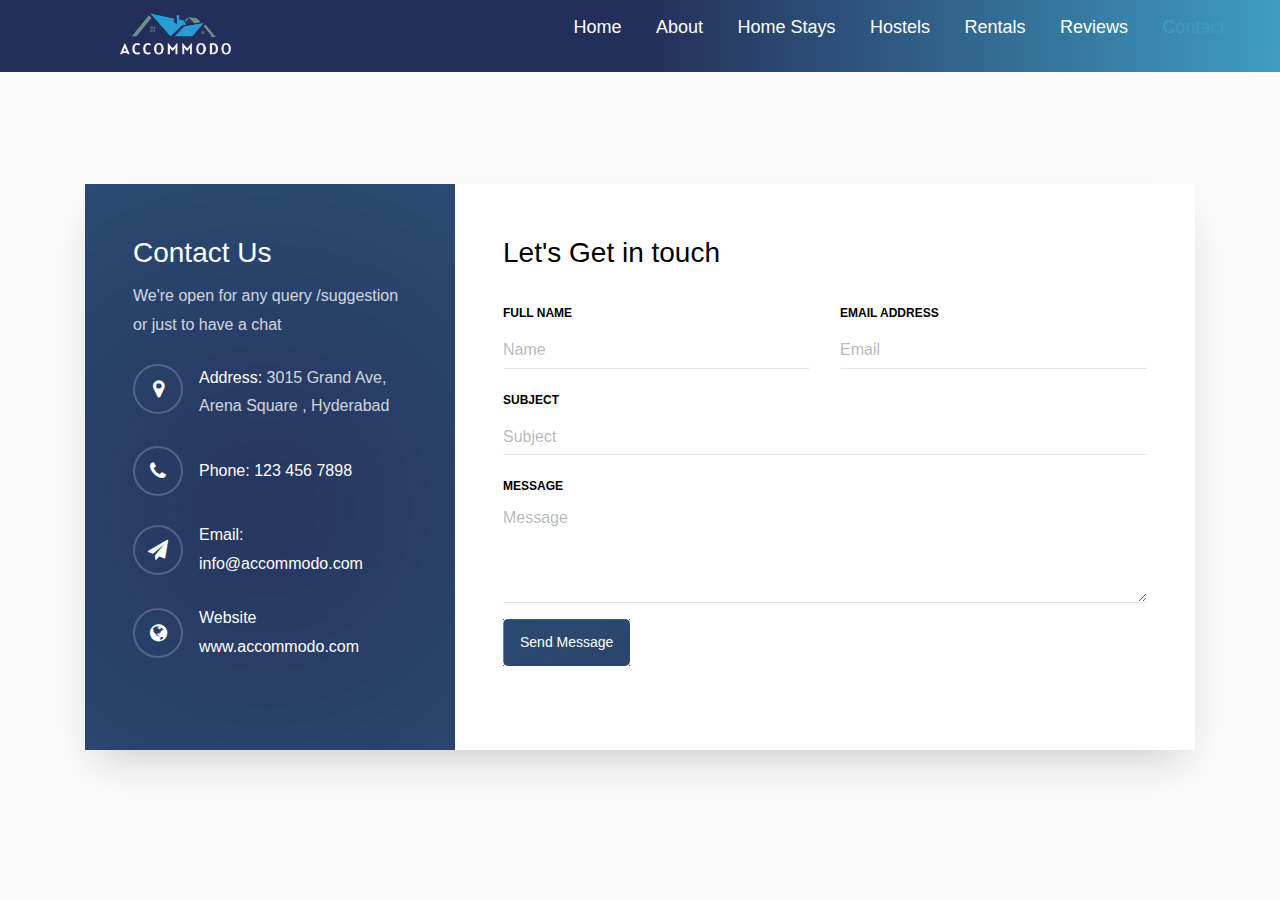
<file: contact-form.html>
<!doctype html>
<html lang="en">
  <head>
  	<title>Contact Us</title>
    <meta charset="utf-8">
    <meta name="viewport" content="width=device-width, initial-scale=1, shrink-to-fit=no">

	<link href='https://fonts.googleapis.com/css?family=Roboto:400,100,300,700' rel='stylesheet' type='text/css'>

	<link rel="stylesheet" href="https://stackpath.bootstrapcdn.com/font-awesome/4.7.0/css/font-awesome.min.css">
	
	<link rel="stylesheet" href="/css/style-cont.css">
	<link rel="stylesheet" href="/css/styles.css">

	</head>
	<body style="font-family:'Montserrat', sans-serif; " !important>

		<div class="barreview">

			<div class="logoreview">
				<img src="images/ACCOMMODOLOGO-removebg-preview.png" height="100%" width="100%">
			</div>
	
			<div class="navireview1">
	
				<ul style="list-style-type:none ; font-size:18px" >
					<li> <a class="nav-items" href="/Welcomepage.html" > Home</a> </li>
					<li> <a class="nav-items" href="/Welcomepage.html">About</a> </li>
					<li> <a class="nav-items" href="/homestay.html" >Home Stays</a> </li>
					<li> <a class="nav-items" href="/hostel.html" >Hostels</a> </li>
					<li> <a class="nav-items" href="/rental.html" >Rentals</a> </li>
					<li> <a class="nav-items" href="/review.html" >Reviews</a> </li>
					<li> <a class="nav-items" href="/contact-form.html" style="color:#3f9cc1 ;" >Contact</a> </li>
					
				</ul>
	
			</div>
	
		</div>
		
		
	<section class="ftco-section">
		<div class="container">
			
			<div class="row justify-content-center">
				<div class="col-md-12">
					<div class="wrapper">
						<div class="row no-gutters">
							<div class="col-lg-8 col-md-7 order-md-last d-flex align-items-stretch">
								<div class="contact-wrap w-100 p-md-5 p-4">
									<h3 class="mb-4">Let's Get in touch</h3>
									<div id="form-message-warning" class="mb-4"></div> 
				      		<div id="form-message-success" class="mb-4">
				            Your message was sent, thank you!
				      		</div>
									<form method="POST" id="contactForm" name="contactForm" class="contactForm">
										<div class="row">
											<div class="col-md-6">
												<div class="form-group">
													<label class="label" for="name">Full Name</label>
													<input type="text" class="form-control" name="name" id="name" placeholder="Name">
												</div>
											</div>
											<div class="col-md-6"> 
												<div class="form-group">
													<label class="label" for="email">Email Address</label>
													<input type="email" class="form-control" name="email" id="email" placeholder="Email">
												</div>
											</div>
											<div class="col-md-12">
												<div class="form-group">
													<label class="label" for="subject">Subject</label>
													<input type="text" class="form-control" name="subject" id="subject" placeholder="Subject">
												</div>
											</div>
											<div class="col-md-12">
												<div class="form-group">
													<label class="label" for="#">Message</label>
													<textarea name="message" class="form-control" id="message" cols="30" rows="4" placeholder="Message"></textarea>
												</div>
											</div>
											<div class="col-md-12">
												<div class="form-group">
													<input type="submit" value="Send Message" class="btn btn-primary">
													<div class="submitting"></div>
												</div>
											</div>
										</div>
									</form>
								</div>
							</div>
							<div class="col-lg-4 col-md-5 d-flex align-items-stretch">
								<div class="info-wrap bg-primary w-100 p-md-5 p-4">
									<h3>Contact Us</h3>
									<p class="mb-4">We're open for any query /suggestion or just to have a chat</p>
				        	<div class="dbox w-100 d-flex align-items-start">
				        		<div class="icon d-flex align-items-center justify-content-center">
				        			<span class="fa fa-map-marker"></span>
				        		</div>
				        		<div class="text pl-3">
					            <p><span>Address:</span> 3015 Grand Ave, Arena Square , Hyderabad</p>
					          </div>
				          </div>
				        	<div class="dbox w-100 d-flex align-items-center">
				        		<div class="icon d-flex align-items-center justify-content-center">
				        			<span class="fa fa-phone"></span>
				        		</div>
				        		<div class="text pl-3">
					            <p><span>Phone:</span> <a href="tel://1234567920">123 456 7898</a></p>
					          </div>
				          </div>
				        	<div class="dbox w-100 d-flex align-items-center">
				        		<div class="icon d-flex align-items-center justify-content-center">
				        			<span class="fa fa-paper-plane"></span>
				        		</div>
				        		<div class="text pl-3">
					            <p><span>Email:</span> <a href="mailto:info@yoursite.com">info@accommodo.com</a></p>
					          </div>
				          </div>
				        	<div class="dbox w-100 d-flex align-items-center">
				        		<div class="icon d-flex align-items-center justify-content-center">
				        			<span class="fa fa-globe"></span>
				        		</div>
				        		<div class="text pl-3">
					            <p><span>Website</span> <a href="#">www.accommodo.com</a></p>
					          </div>
				          </div>
			          </div>
							</div>
						</div>
					</div>
				</div>
			</div>
		</div>
	</section>

	

  <script src="/js/jquery.min.js"></script>
  <script src="/js/bootstrap.min.js"></script>
  <script src="/js/jquery.validate.min.js"></script>
  <script src="/js/main-cont.js"></script>

	</body>
</html>
</file>
<file: css/styles.css>
.container1{
  background-image: url("/images/40370.png");
  font-family: 'Montserrat', sans-serif;
  
  
}

.navreview{
  display: flex;
  justify-content: space-between;
  margin-left: 30%;
  font-size:1.2rem;
  font-weight: bolder;
  color:white;
  transition:0.5s;
}

logoreview{
  height:100px;
  width:100px;
}
.bgcol{
  background-color: #fff;
  font-family: 'Montserrat', sans-serif;
}



.reviewheading{
  height: 70px;
  width: 100%;
  background-color: #263760;
  text-align:left;
  }

.header{
  height: 100px;
  width: 100%;
  /* background-color: blueviolet; */
  display:inline-flex;
  align-items: center;
 
}
.heading{
  height: 100%;
  width: 30%;
  /* background-color: rgb(178, 178, 0); */
  color: white;
  font-size: 10vh;
  font-weight: bolder;
  padding-top: 1.3%;
}
.logo{
height: 100%;
width: 13%;
/* background-color: bisque; */
margin-left: 30%;
}

/* layout styles */
nav{
  background: var(--primary);
  border-bottom: 10px solid var(--secondary);

  height: 150px;
  
  
}
nav a{
  text-transform: uppercase;
  color: var(--title);
}
nav a span{
  font-weight: bold;
}
nav .sidenav-trigger{
  margin: 0;
}
.inpmail{
  font-size: 50px;
}

.students{
  margin-top: 20px;
}
.card-panel.student{
  border-radius: 8px;
  padding: 10px;
  box-shadow: 0px 1px 3px rgba(90,90,90,0.1);
  display: grid;
  grid-template-columns: 2fr 6fr 1fr;
  grid-template-areas: "image details delete";
  position: relative;
  background-image: url("/images/40370.png");
  color: white;
}
.student img{
  grid-area: image;
  max-width: 60px;
}
.student-details{
  grid-area: details;
  margin-top: 6px;
}
.student-delete{
  grid-area: delete;
  position: absolute;
  bottom: 0px;
  right: 0px;
}
.student-delete i{
  font-size: 18px;
  color: #32638a;
}
.student-name{
  font-weight: bold;
  color:white;
}
.property-name{
  font-weight: bolder;
  font-size: 25px;
  color: white;
}
.student-id{
  font-size: 1em;
  color: white
}

.add-btn{
  background: var(--title) !important;
}
input{
  box-shadow: none !important;
  -webkit-box-shadow: none !important;
  color: white;
  
}
.side-form button{
  background-color: #3f9cc1;
  /* box-shadow: 1px 1px 3px rgba(90,90,90,0.2); */
}
form .input-field{
  margin-top: 30px;
  font-size:30px ;
  color: white;
}

.barreview{
  height: 8vh;
  width: 100%;
  background: linear-gradient(90deg, rgba(36,46,90,1) 50%, rgba(63,156,193,1) 100%);
  display: flex;
  align-content: space-between;
  /* justify-content: space-around; */
  align-items: center;
}
.logoreview{
  height: 71px;
  width: 125px;
  /* background-color: rgb(202, 43, 43); */
  margin-left: 114px;
  margin-top: -5px;
}
.navireview{
  height: 120%;
  width: 54%;
  margin-left: 23%;
}

.navireview ul{
  display: flex;
  justify-content: space-between;
  padding-bottom:5px;
  font-size: 1.3rem;
  font-weight: 200;
  color: white;
  transition: 0.5s;
}

.navireview1{
  height: 120%;
  width: 54%;
  margin-left: 23%;
}

.navireview1 ul{
  display: flex;
  justify-content: space-between;
  padding-top:18px;
  font-size: 1.3rem;
  font-weight: 400;
  color: white;
  transition: 0.5s;
}

.nav-items{
  color: white;
}
</file>
